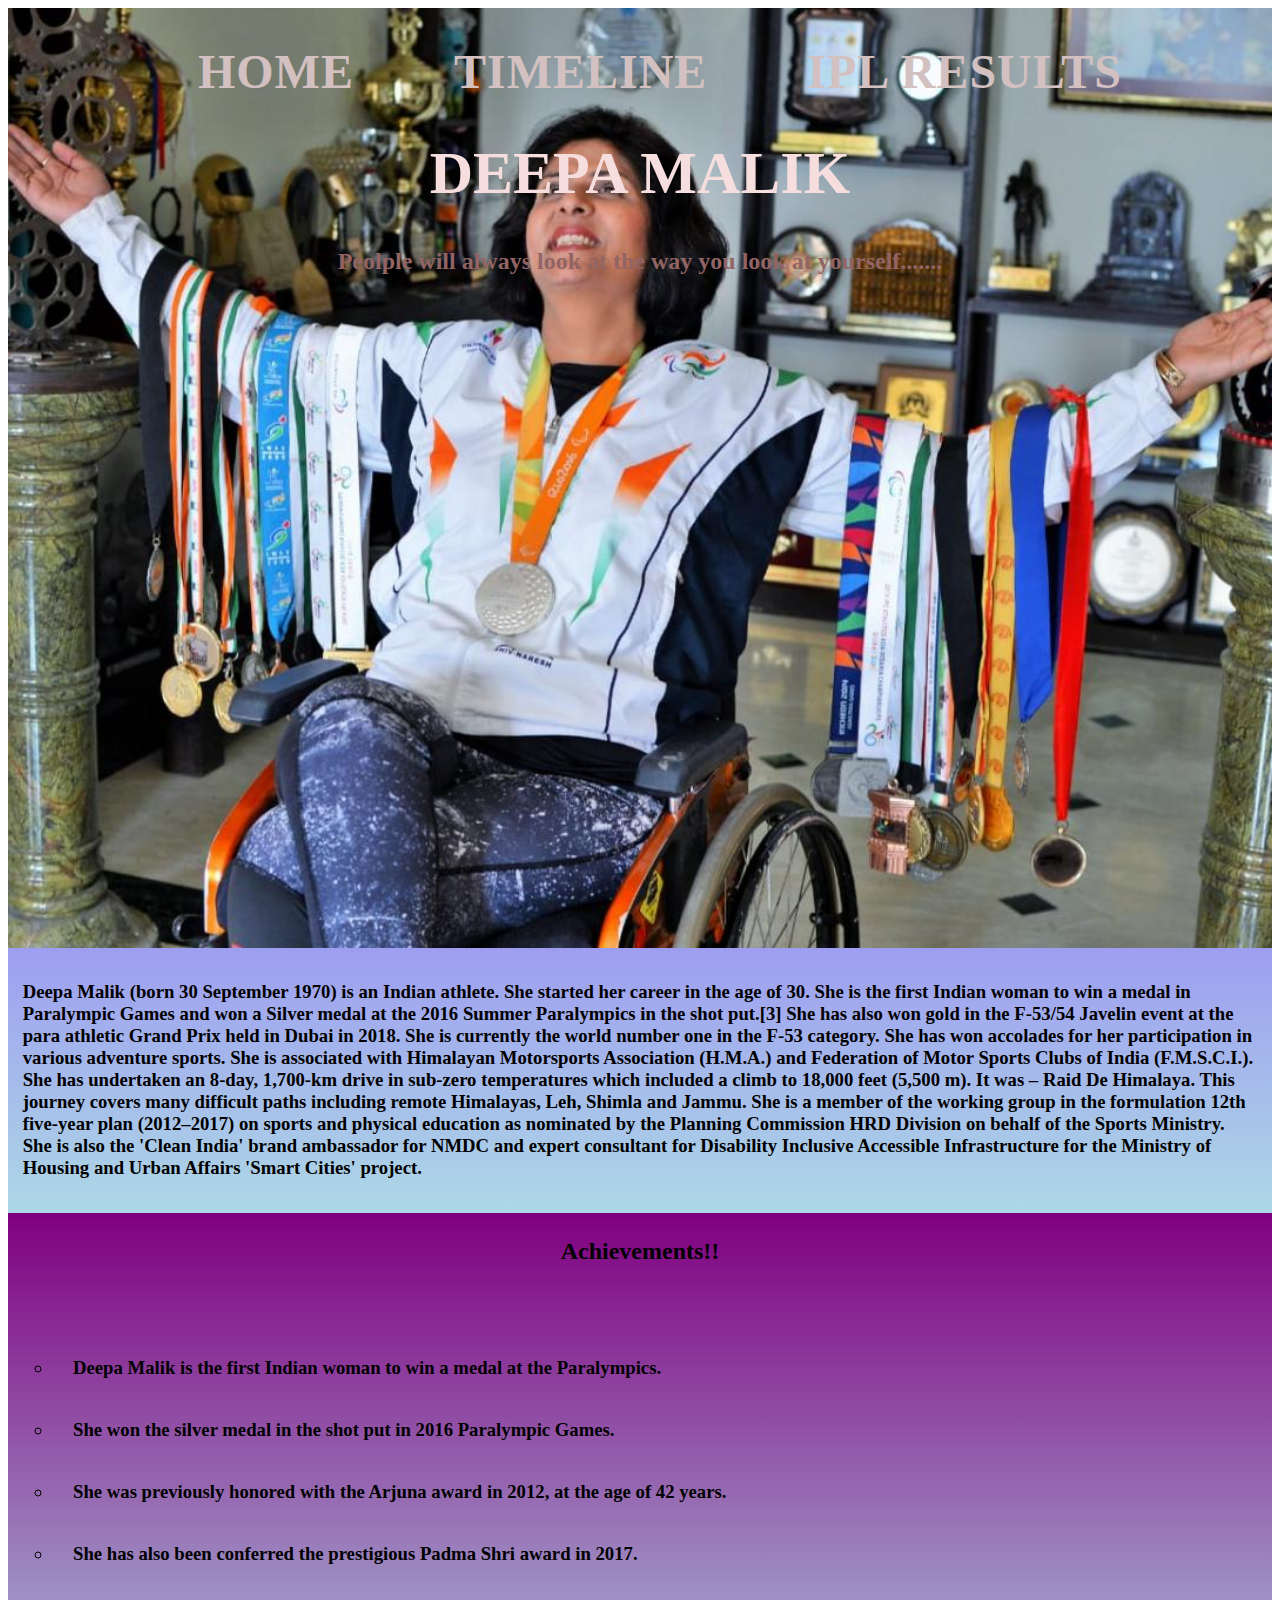
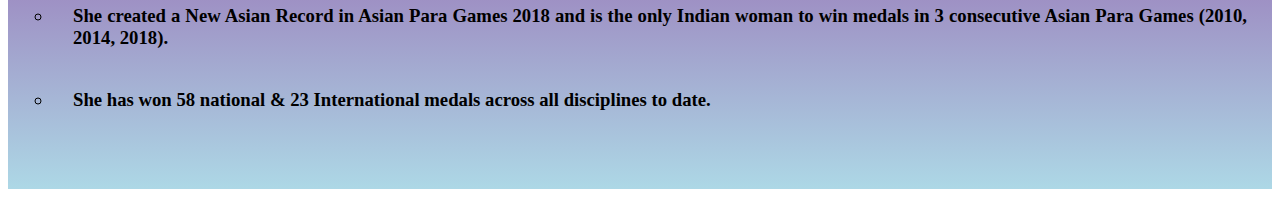
<file: index.html>
<!DOCTYPE html>
<html lang="en">
<head>
<link rel="stylesheet" href="style.css">
</head>
</head>
<header class="header">
    <nav id="navbar">
      <div class="container">
        <ul>
          <li><a href="index.html">Home</a></li>
          
          <li><a href="timeline.html">Timeline</a></li>
          <li><a href="iplresults.html">Ipl results</a></li>
        </ul>
      </div>
      
    </nav>
    <div class="name">
        <h1>DEEPA MALIK</h1>
    </div>
        <div class="about">
           <h2>Peolple will always look at the way you look at yourself.......</h2> 
        </div>
        </header>
        <body>
<div class="biography">
    <h3>Deepa Malik (born 30 September 1970) is an Indian athlete. She started her career in the age of 30. She is the first Indian woman to win a medal in Paralympic Games and won a Silver medal at the 2016 Summer Paralympics in the shot put.[3] She has also won gold in the F-53/54 Javelin event at the para athletic Grand Prix held in Dubai in 2018. She is currently the world number one in the F-53 category. She has won accolades for her participation in various adventure sports. She is associated with Himalayan Motorsports Association (H.M.A.) and Federation of Motor Sports Clubs of India (F.M.S.C.I.). She has undertaken an 8-day, 1,700-km drive in sub-zero temperatures which included a climb to 18,000 feet (5,500 m). It was – Raid De Himalaya. This journey covers many difficult paths including remote Himalayas, Leh, Shimla and Jammu.
She is a member of the working group in the formulation 12th five-year plan (2012–2017) on sports and physical education as nominated by the Planning Commission HRD Division on behalf of the Sports Ministry. She is also the 'Clean India' brand ambassador for NMDC and expert consultant for Disability Inclusive Accessible Infrastructure for the Ministry of Housing and Urban Affairs 'Smart Cities' project.</h3>
</div>
<div class="achievement">
    <h2>Achievements!!</h2><br>
    
  <ul> <h3><li> Deepa Malik is the first Indian woman to win a medal at the Paralympics. <br>
       <li>She won the silver medal in the shot put in 2016 Paralympic Games.<br></li>
     <li>She was previously honored with the Arjuna award in 2012, at the age of 42 years.<br></li>
     <li>She has also been conferred the prestigious Padma Shri award in 2017.<br></li>
     <li> She created a New Asian Record in Asian Para Games 2018 and is the only Indian woman to win medals in 3 consecutive Asian Para Games (2010, 2014, 2018).<br>
    <li>She has won 58 national & 23 International medals across all disciplines to date.</h3></li>
    
  </ul>

<br>
</div>
</body>
</html>
</file>
<file: style.css>
.header{
    padding:20px;
    height:100vh;
    background:url("Deepa\ M.jpg")  no-repeat center;
    background-size:cover;
    position:relative;
    margin:0ch;
}
ul{
    display:flex;
    align-content:center;
    justify-content:center;
}
ul li{
    list-style:none;

}
ul li a{
    text-transform: uppercase;
    font-weight: bold;
    color: rgb(211, 193, 193);
    font-size: 48px;
    text-decoration:wavy;
    padding:50px;
    white-space: nowrap;
    letter-spacing: 1px;
    margin:0px;
}
ul li a:hover {
    border-bottom-style:dashed;
}
.name {
    text-align:center;
    font-weight:bold;
    font-size:30px;
    color:rgb(247, 222, 222);
}
.about{
    text-align:center;
    font-weight:bold;
    font-family:cursive;
    color:rgb(146, 100, 100);
    margin:0px;
}
.biography{
    text-align:center justify;
    background:linear-gradient(rgb(158, 158, 240),lightblue);
    margin:0ex;
    padding:2ex;
}
.achievement{
    margin:0ex;
    padding:5px;
    text-align: center;
    background:linear-gradient(purple,lightblue);
}
.achievement ul li{
    list-style-type: circle;
    text-align:justify;
    padding:20px;
}
</file>
